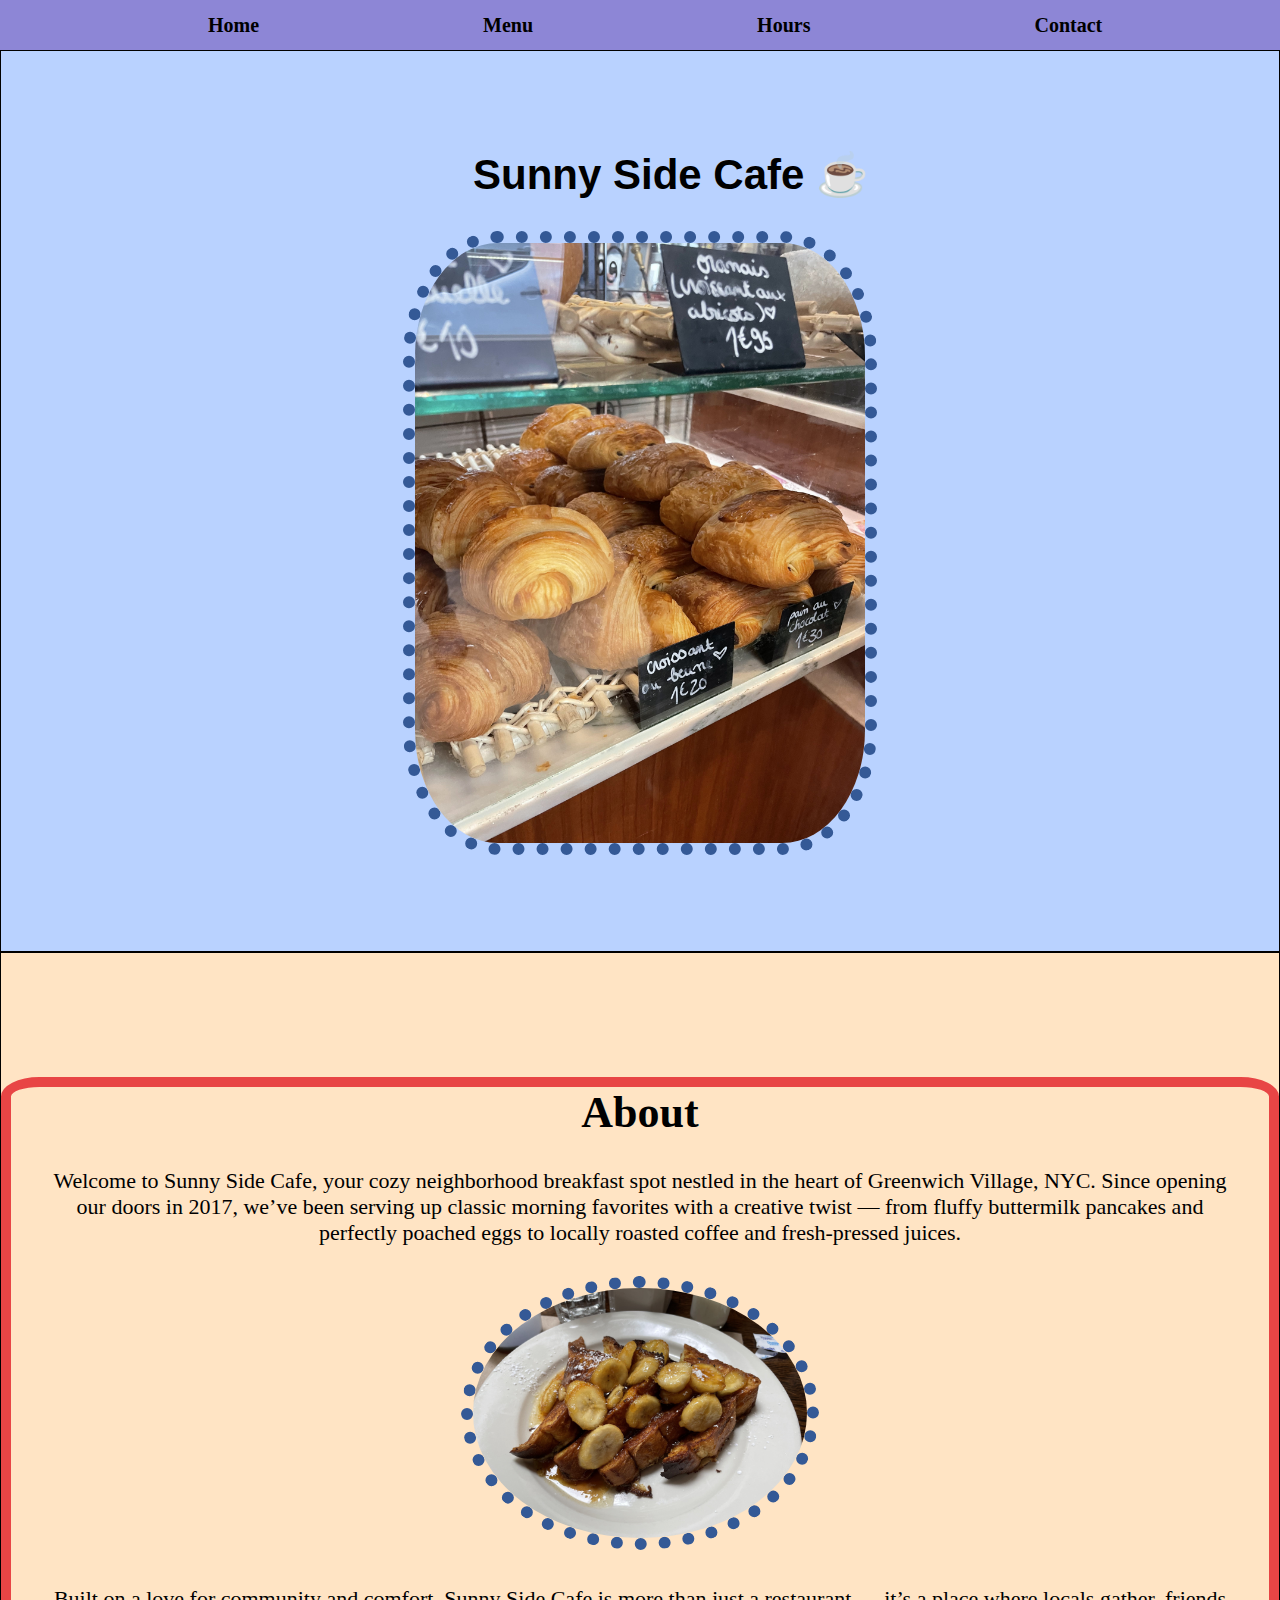
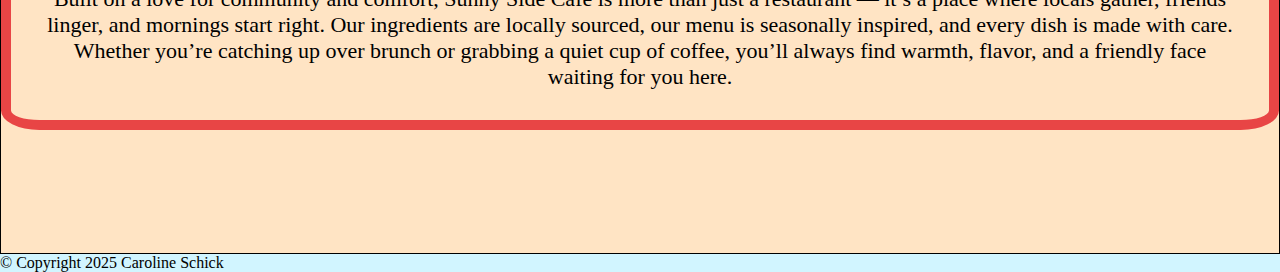
<file: index.html>
<!DOCTYPE html>
<html lang="en">
<head>
<meta charset="UTF-8"> 
    <meta name="viewport" content="width=device-width, initial-scale=1.0">
<title>Sunny Side Cafe</title>
<link rel="stylesheet" href="webbasicsstyle.css">
</head>
    <body>
        <header>
            <nav>
                <ul>
                    <li><a href="index.html">Home</a></li>
                    <li><a href="index2.html">Menu</a></li>
                    <li><a href="index3.html">Hours</a></li>
                    <li><a href="index5.html">Contact</a></li>
                </ul>
            </nav>
        </header>
<main>     
    <section id="home">
        <div class="Container">
            <h2>Sunny Side Cafe &#9749</h2>
            <br>
            <img src="Bakedgoods.jpg" alt="glass case filled with croissants">
</div> 
</section>


<section id="about">
<div class="container">
    <h1>About</h1>
        <p>Welcome to Sunny Side Cafe, your cozy neighborhood breakfast spot nestled in the heart of Greenwich Village, NYC. Since opening our doors in 2017, we’ve been serving up classic morning favorites with a creative twist — from fluffy buttermilk pancakes and perfectly poached eggs to locally roasted coffee and fresh-pressed juices. <p></p>
            <img src="frenchtoast.jpg" class= "image2" alt="pictute of glass class with croissants">
        <p>Built on a love for community and comfort, Sunny Side Cafe is more than just a restaurant — it’s a place where locals gather, friends linger, and mornings start right. Our ingredients are locally sourced, our menu is seasonally inspired, and every dish is made with care. Whether you’re catching up over brunch or grabbing a quiet cup of coffee, you’ll always find warmth, flavor, and a friendly face waiting for you here.</p>
    </div>
</section>
</main>
<div>
    <div id="footer">
    <p>© Copyright 2025 Caroline Schick</p>

</div>
</div>
</body>
</html>
</file>
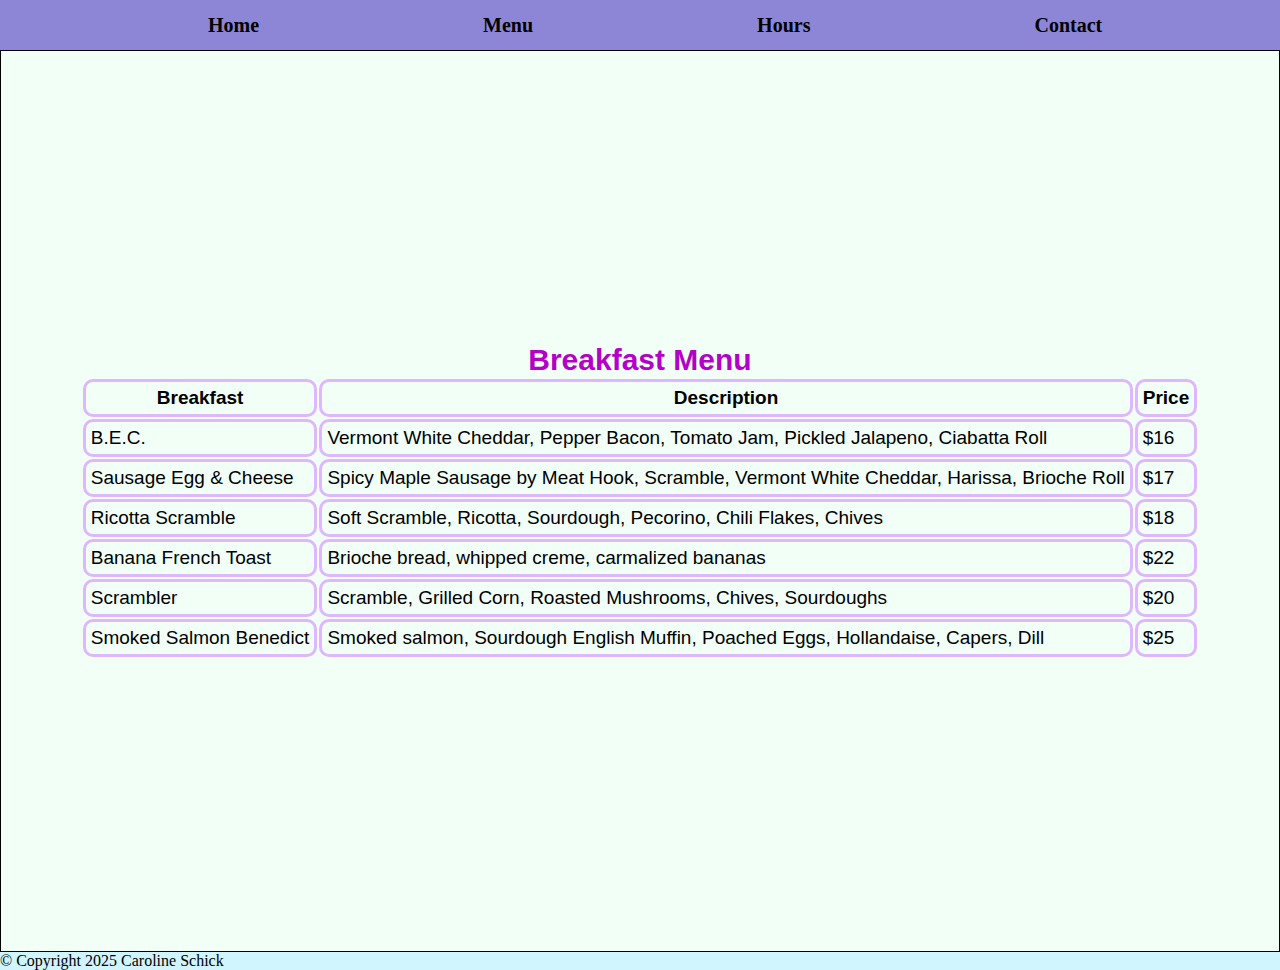
<file: index2.html>
<!DOCTYPE html>
<html lang="en">
    <head>
        <meta charset="UTF-8" />
        <meta name="viewport" content="width=device-width, initial-scale=1.0">
        <title>Menu</title>
        <link rel="stylesheet" href="webbasicsstyle.css">      
 </head>
    <body>
        <header>
            <nav>
                <ul>
                    <li><a href="index.html">Home</a></li>
                    <li><a href="index2.html">Menu</a></li>
                    <li><a href="index3.html">Hours</a></li>
                    <li><a href="index5.html">Contact</a></li>
                </ul>
            </nav>
        </header>
<main>            
    <section id="menu">
        <div class="Container">
</div>
<table>
  <caption>
    Breakfast Menu
  </caption>
    <tr>
        <th scope="col">Breakfast</th>
        <th scope="col">Description</th>
        <th scope="col">Price</th>
    </tr>
    <tr>
        <td>B.E.C.</td>
        <td>Vermont White Cheddar, Pepper Bacon, Tomato Jam, Pickled Jalapeno, Ciabatta Roll</td>
        <td>$16</td>
    </tr>
    <tr>
        <td>Sausage Egg & Cheese</td>
        <td>Spicy Maple Sausage by Meat Hook, Scramble, Vermont White Cheddar, Harissa, Brioche Roll</td>
        <td>$17</td>
    </tr>
        <tr>
        <td>Ricotta Scramble</td>
        <td>Soft Scramble, Ricotta, Sourdough, Pecorino, Chili Flakes, Chives</td>
        <td>$18</td>
    </tr>
        <tr>
        <td>Banana French Toast</td>
        <td>Brioche bread, whipped creme, carmalized bananas</td>
        <td>$22</td>
    </tr>
    
        <tr>
        <td>Scrambler</td>
        <td>Scramble, Grilled Corn, Roasted Mushrooms, Chives, Sourdoughs</td>
        <td>$20</td>
    </tr>
        <tr>
        <td>Smoked Salmon Benedict</td>
        <td>Smoked salmon, Sourdough English Muffin, Poached Eggs, Hollandaise, Capers, Dill</td>
        <td>$25</td>
</tr>
</table>
</section>
</main>
    <div id="footer">
    <p>© Copyright 2025 Caroline Schick</p>

</div>
</body>
</html>
</file>
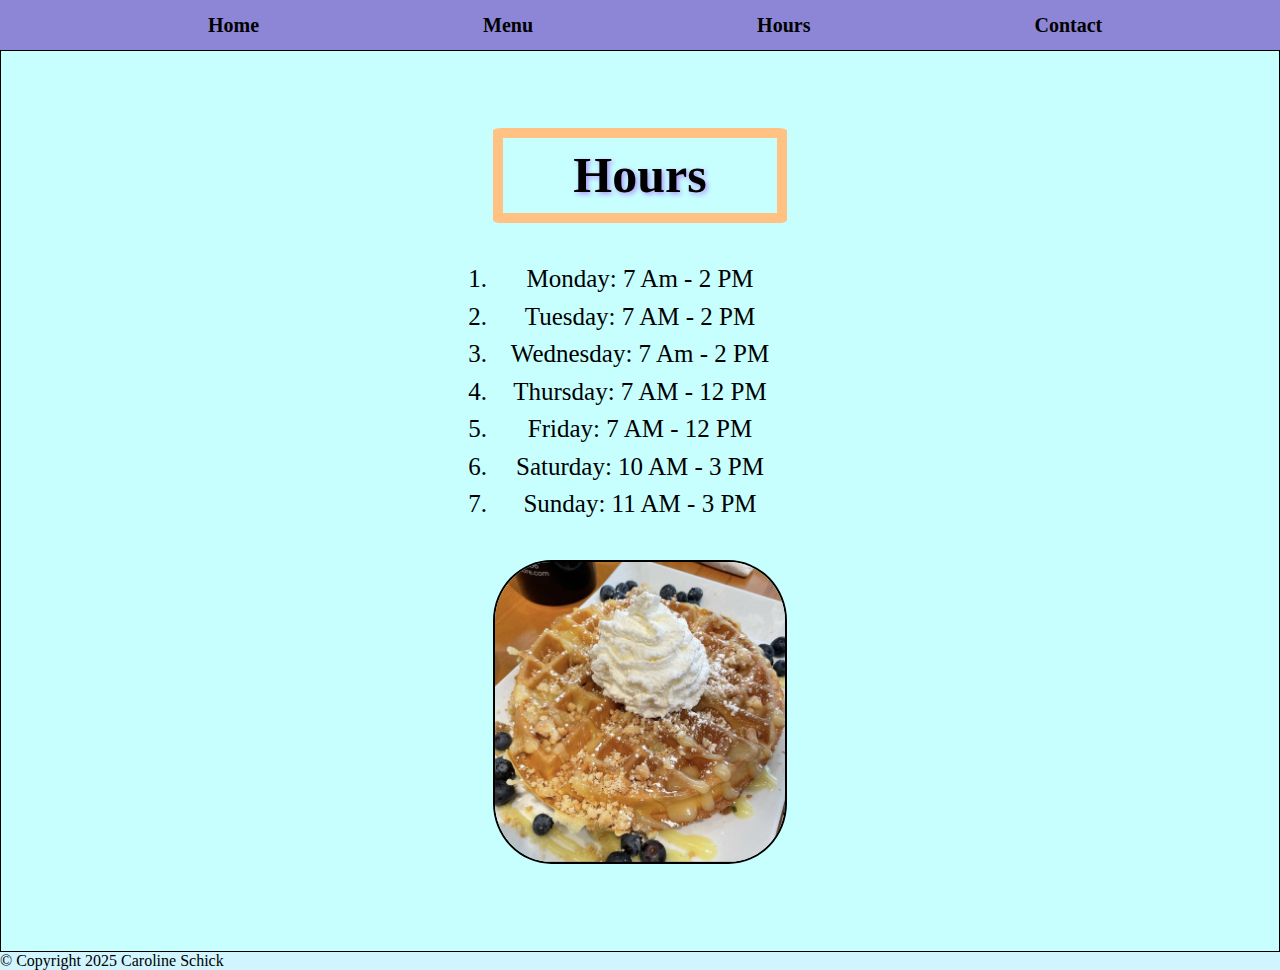
<file: index3.html>
<!DOCTYPE html>
<html lang="en">
    <head>
        <meta charset="UTF-8" />
        <meta name="viewport" content="width=device-width, initial-scale=1.0">
        <title>Hours</title>
        <link rel="stylesheet" href="webbasicsstyle.css">   
       
</head>
    <body>
        <header>
            <nav>
                <ul>
                    <li><a href="index.html">Home</a></li>
                    <li><a href="index2.html">Menu</a></li>
                    <li><a href="index3.html">Hours</a></li>
                    <li><a href="index5.html">Contact</a></li>
                </ul>
            </nav>
        </header>
<main>
    <section id="hours">
    <div class="container">

<h1>Hours</h1>
<br>
        
        
<ol>
    <li>Monday: 7 Am - 2 PM</li>
    <li>Tuesday: 7 AM - 2 PM</li>
    <li>Wednesday: 7 Am - 2 PM</li>
    <li>Thursday: 7 AM - 12 PM</li>
    <li>Friday: 7 AM - 12 PM</li>
    <li>Saturday: 10 AM - 3 PM</li>
    <li>Sunday: 11 AM - 3 PM</li>
</ol>
<br>
        <img src="waffle.jpg" class="image3" alt="waffle topped with whipped cream and blueberries">
<br>
        
</div>
</section>

    <div id="footer">
    <p>© Copyright 2025 Caroline Schick</p>

</div>
</main>
</body>
</html>
</file>
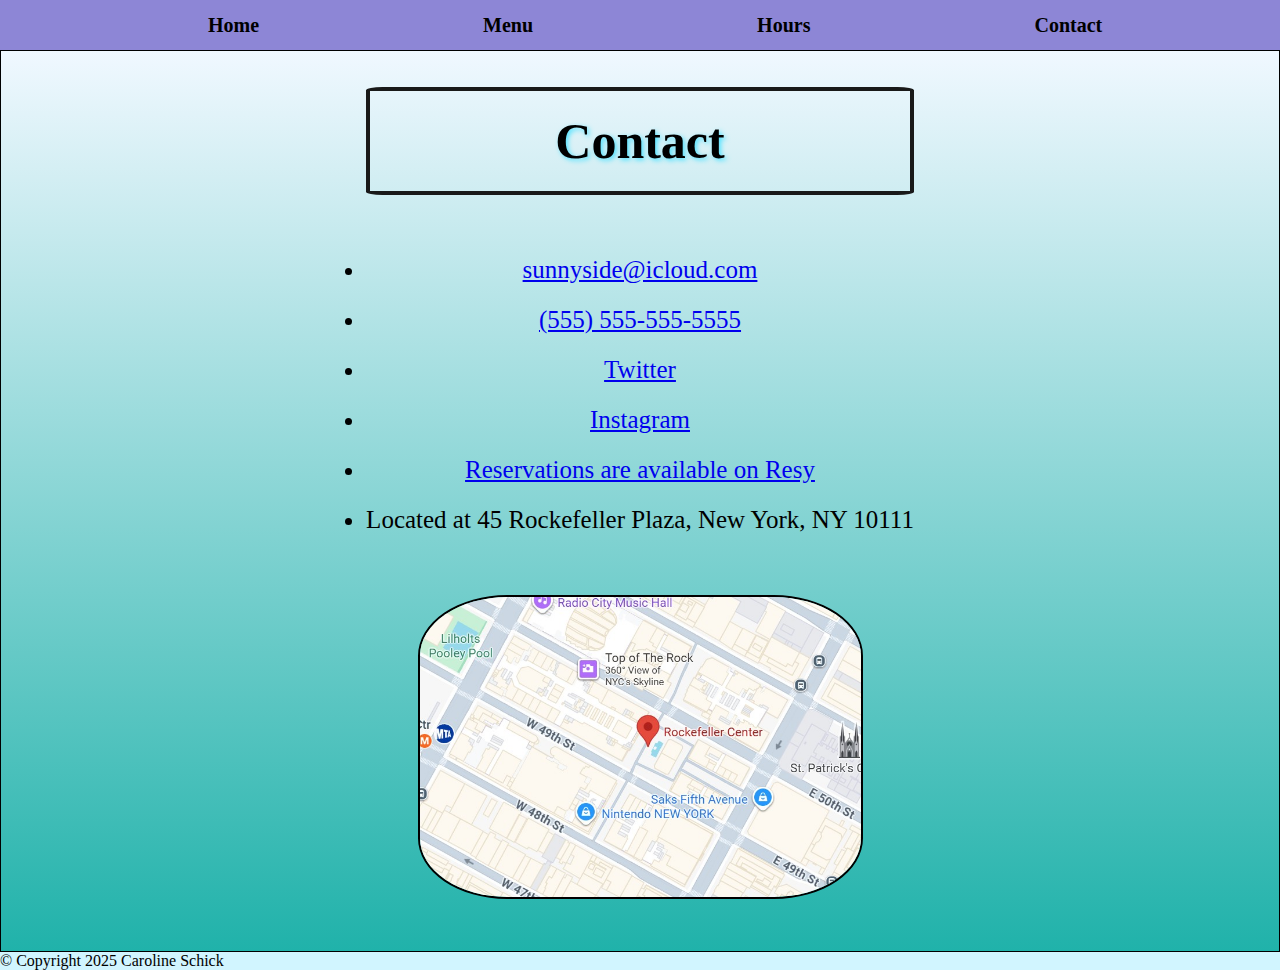
<file: index5.html>
<!DOCTYPE html>
<html lang="en">
    <head>
        <meta charset="UTF-8" />
        <meta name="viewport" content="width=device-width, initial-scale=1.0">
        <title>Contact</title>
        <link rel="stylesheet" href="webbasicsstyle.css">   
       
</head>
    <body>
        <header>
            <nav>
                <ul>
                    <li><a href="index.html">Home</a></li>
                    <li><a href="index2.html">Menu</a></li>
                    <li><a href="index3.html">Hours</a></li>
                    <li><a href="index5.html">Contact</a></li>
                </ul>
            </nav>
        </header>
<main>            

<section id="contact">
<div class="container">
    <h1>Contact</h1>
        <br>
    <menu>
        <li><a href="mailto:#0">sunnyside@icloud.com</a></li> 
        <li><a href="tel:+15555555">(555) 555-555-5555</a></li>
        <li><a href="http://x.com/_u/{taylorswift13}/">Twitter</a></li>
        <li><a href="http://instagram.com/_u/{Taylorswift}/">Instagram</a></li>
        <li><a href="https://resy.com/?date=2025-10-31&seats=2/">Reservations are available on Resy</a></li>
        <li>Located at 45 Rockefeller Plaza, New York, NY 10111</li>
    </menu>
    <br>
        <img src="map.jpg" class="image1" alt="map">
    </div>
    </section>
        </main>
    </body>
    
<div>
    <div id="footer">
    <p>© Copyright 2025 Caroline Schick</p>

</div>
</div>
</html>
</file>
<file: webbasicsstyle.css>
*{
    padding: 0;
    margin: 0;
}
header{
height: 50px;
}
header nav ul{
    display: flex;
}
header nav ul li{
    padding-left: 15%;
}
ul {
  list-style-type: none;
  margin: 0;
  padding: 0;
    background-color: #8d86d6
}

ul li {
  float: left
}

ul li a {
    display: block;
    color: #000000;
    font-family: 'Lucida Sans Regular';
    font-weight: bold;
    font-size: 20px;
    text-align: center;
    padding: 14px 16px;
    text-decoration: none; 
}

ul li a:hover {
  background-color: #d6adf9;
}

section{
    height: 100vh;
    border: 1px solid #000000;
    display: flex;
    justify-content: center;
    align-items: center;
}

.Container img{
    height: 600px;
    border-radius: 20%;
}

.Container h2{
    margin-top: 2%;
    font-size: 50x;
    font-family: 'Lucida Sans', 'Lucida Sans Regular', 'Lucida Grande', 'Lucida Sans Unicode', Geneva, Verdana, sans-serif;
}

#home {
    background-color: #b9d2ff;
     h2 { 
        text-indent: 70px; }
    font-size: 28px
}
#about{
    background-color: bisque;
    font-family: 'Lucida Sans Regular';
    text-align: center;
    font-size: 22px;
    p{margin-top:30px}
    p{margin-bottom: 30px}
    p{margin-left: 30px}
    p{margin-right: 30px}
    div{
        border: 10px solid rgb(232, 69, 69);
        border-radius: 3%;
        height: vh;
        width: vh;
}
}

#footer{
    background-color: #d1f5ff;
    font-family: 'Lucida Sans Regular'; 
}

img {
height: 250px;
border-radius: 50%;
border: 12px dotted rgb(52, 89, 150);
}

.image2:hover{
  transform: scaleX(-1);
}


#menu {
    background-color: #f1fff7;
    font-family: 'Lucida Sans', 'Lucida Sans Regular', 'Lucida Grande', 'Lucida Sans Unicode', Geneva, Verdana, sans-serif;
     font-size: 19px
}

th, td {
  border: 3px solid #deb7ff;
  border-radius: 10px;
    padding-top: 5px;
    padding-bottom: 5px;
    padding-left: 5px;
    padding-right: 5px;
}
caption {
    font-size: 30px;
    font-weight: bold;
    color: #b400c8
}

#hours {
    background-color: #c7ffff;
    line-height: 1.5;
    font-family: 'Lucida Sans Regular';
    font-size: 25px;
    text-align: center;
    h1{  border: 10px solid rgb(255, 194, 131);
        border-radius: 3%;
        height: vh;
        width: vh;
    }
    h1 {
  text-shadow: 2px 2px 5px #ae92fe;
}
}

#contact {
    line-height: 2;
    font-family: 'Lucida Sans Regular';
    font-size: 25px;
    text-align: center;
    h1{  border: 4px solid rgb(25, 25, 25);
        border-radius: 3%;
        height: vh;
        width: vh;
    }
    h1 {
  text-shadow: 2px 2px 5px #4ee2ff; 
}
    background:linear-gradient(to bottom, aliceblue, lightseagreen)
}

.image1 {
    height: 300px;
    border-radius: 20%;
    border: 2px solid 
}

.image3 {
    height: 300px;
    border-radius: 20%;
    border: 2px solid
}
</file>
